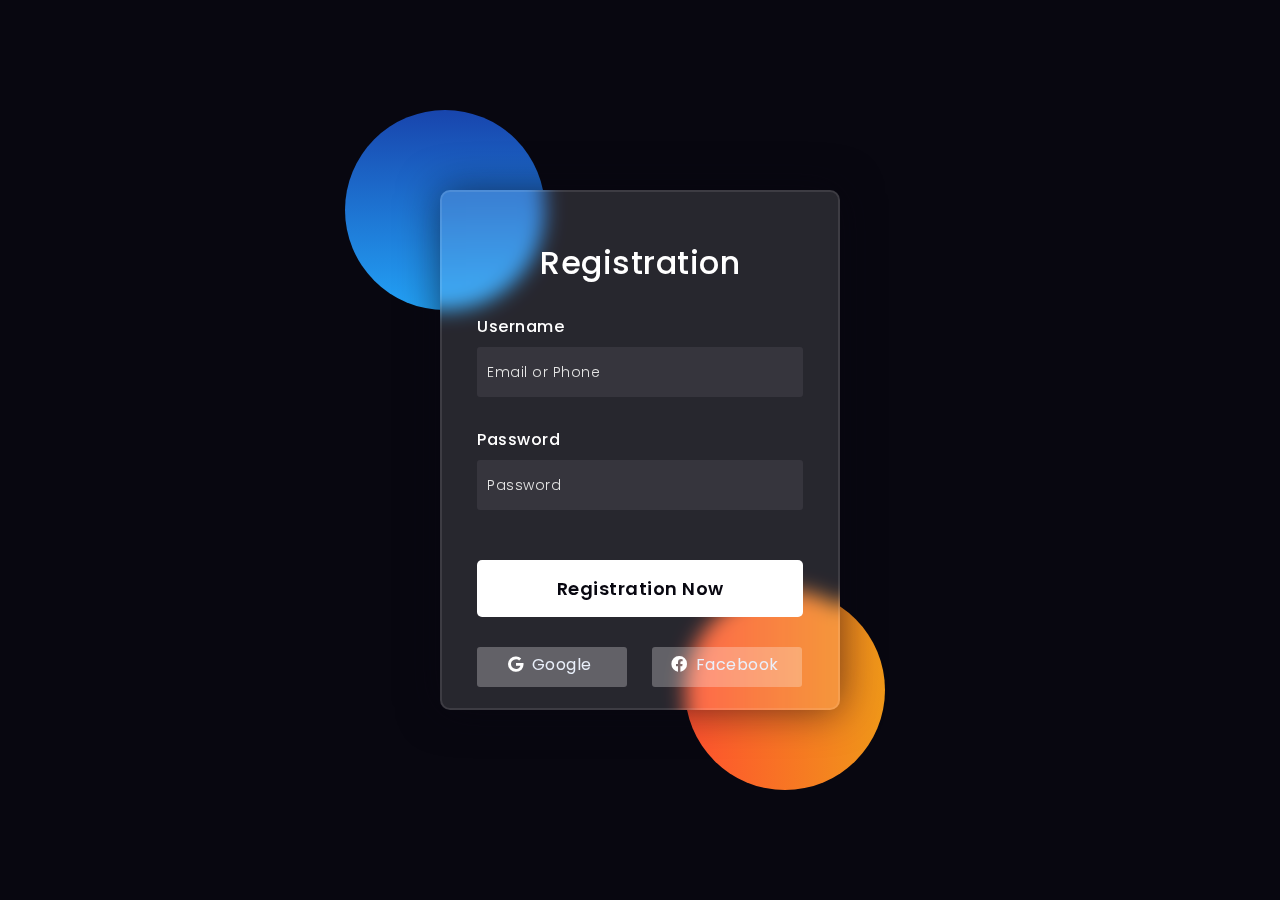
<file: templates/registration.html>
<!DOCTYPE html>
<html lang="en">

<head>
    <!-- Design by foolishdeveloper.com -->
    <title>Glassmorphism login Form Tutorial in html css</title>

    <link rel="preconnect" href="https://fonts.gstatic.com">
    <link rel="stylesheet" href="https://cdnjs.cloudflare.com/ajax/libs/font-awesome/5.15.4/css/all.min.css">
    <link href="https://fonts.googleapis.com/css2?family=Poppins:wght@300;500;600&display=swap" rel="stylesheet">
    <!--Stylesheet-->
    <style media="screen">
        *,
        *:before,
        *:after {
            padding: 0;
            margin: 0;
            box-sizing: border-box;
        }

        body {
            background-color: #080710;
        }

        .background {
            width: 430px;
            height: 520px;
            position: absolute;
            transform: translate(-50%, -50%);
            left: 50%;
            top: 50%;
        }

        .background .shape {
            height: 200px;
            width: 200px;
            position: absolute;
            border-radius: 50%;
        }

        .shape:first-child {
            background: linear-gradient(#1845ad,
                    #23a2f6);
            left: -80px;
            top: -80px;
        }

        .shape:last-child {
            background: linear-gradient(to right,
                    #ff512f,
                    #f09819);
            right: -30px;
            bottom: -80px;
        }

        form {
            height: 520px;
            width: 400px;
            background-color: rgba(255, 255, 255, 0.13);
            position: absolute;
            transform: translate(-50%, -50%);
            top: 50%;
            left: 50%;
            border-radius: 10px;
            backdrop-filter: blur(10px);
            border: 2px solid rgba(255, 255, 255, 0.1);
            box-shadow: 0 0 40px rgba(8, 7, 16, 0.6);
            padding: 50px 35px;
        }

        form * {
            font-family: 'Poppins', sans-serif;
            color: #ffffff;
            letter-spacing: 0.5px;
            outline: none;
            border: none;
        }

        form h3 {
            font-size: 32px;
            font-weight: 500;
            line-height: 42px;
            text-align: center;
        }

        label {
            display: block;
            margin-top: 30px;
            font-size: 16px;
            font-weight: 500;
        }

        input {
            display: block;
            height: 50px;
            width: 100%;
            background-color: rgba(255, 255, 255, 0.07);
            border-radius: 3px;
            padding: 0 10px;
            margin-top: 8px;
            font-size: 14px;
            font-weight: 300;
        }

        ::placeholder {
            color: #e5e5e5;
        }

        button {
            margin-top: 50px;
            width: 100%;
            background-color: #ffffff;
            color: #080710;
            padding: 15px 0;
            font-size: 18px;
            font-weight: 600;
            border-radius: 5px;
            cursor: pointer;
        }

        .social {
            margin-top: 30px;
            display: flex;
        }

        .social div {
            background: red;
            width: 150px;
            border-radius: 3px;
            padding: 5px 10px 10px 5px;
            background-color: rgba(255, 255, 255, 0.27);
            color: #eaf0fb;
            text-align: center;
        }

        .social div:hover {
            background-color: rgba(255, 255, 255, 0.47);
        }

        .social .fb {
            margin-left: 25px;
        }

        .social i {
            margin-right: 4px;
        }
    </style>
</head>

<body>
    <div class="background">
        <div class="shape"></div>
        <div class="shape"></div>
    </div>
    <form>
        <h3>Registration </h3>

        <label for="username">Username</label>
        <input type="text" placeholder="Email or Phone" id="username">

        <label for="password">Password</label>
        <input type="password" placeholder="Password" id="password">

        <button>Registration Now</button>
        <div class="social">
            <div class="go"><i class="fab fa-google"></i> Google</div>
            <div class="fb"><i class="fab fa-facebook"></i> Facebook</div>
        </div>
    </form>
</body>

</html>
</file>
